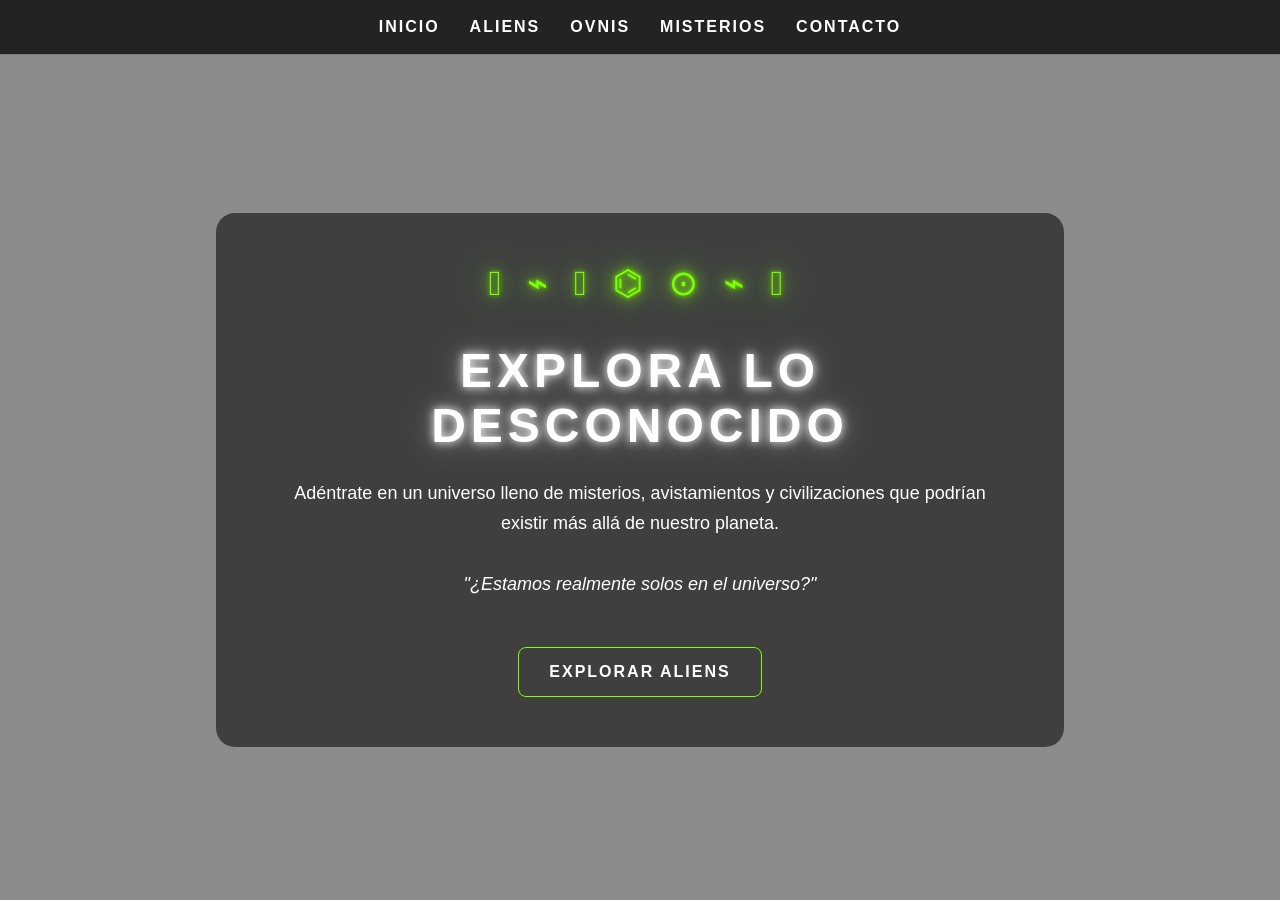
<file: index.html>
<!DOCTYPE html>
<html lang="es">

<head>

    <meta charset="UTF-8">

    <meta name="viewport"
          content="width=device-width, initial-scale=1.0">

    <title>Mundo Alienígena</title>

    <link rel="stylesheet" href="css.css">

    <link rel="icon" type="image/png" href="favicon.png">

</head>


<body>


    <!-- =========================================
         MENÚ PRINCIPAL
    ========================================== -->

    <nav class="menu">

        <a href="index.html">Inicio</a>

        <a href="aliens.html">Aliens</a>

        <a href="ovnis.html">OVNIs</a>

        <a href="misterios.html">Misterios</a>

        <a href="contacto.html">Contacto</a>

    </nav>


    <!-- =========================================
         INICIO
    ========================================== -->

    <main>

        <section class="inicio">

            <div class="inicio-contenido">

                <div class="alien-symbol">
                    𓂀 ⌁ ⍜ ⌬ ⊙ ⌁ 𓂀
                </div>


                <h1>
                    Explora lo desconocido
                </h1>


                <p class="intro">
                    Adéntrate en un universo lleno de misterios,
                    avistamientos y civilizaciones que podrían
                    existir más allá de nuestro planeta.
                </p>


                <p class="misterio">
                    "¿Estamos realmente solos en el universo?"
                </p>


                <a href="aliens.html"
                   class="boton-alien">

                    Explorar aliens

                </a>

            </div>

        </section>

    </main>


</body>

</html>
</file>
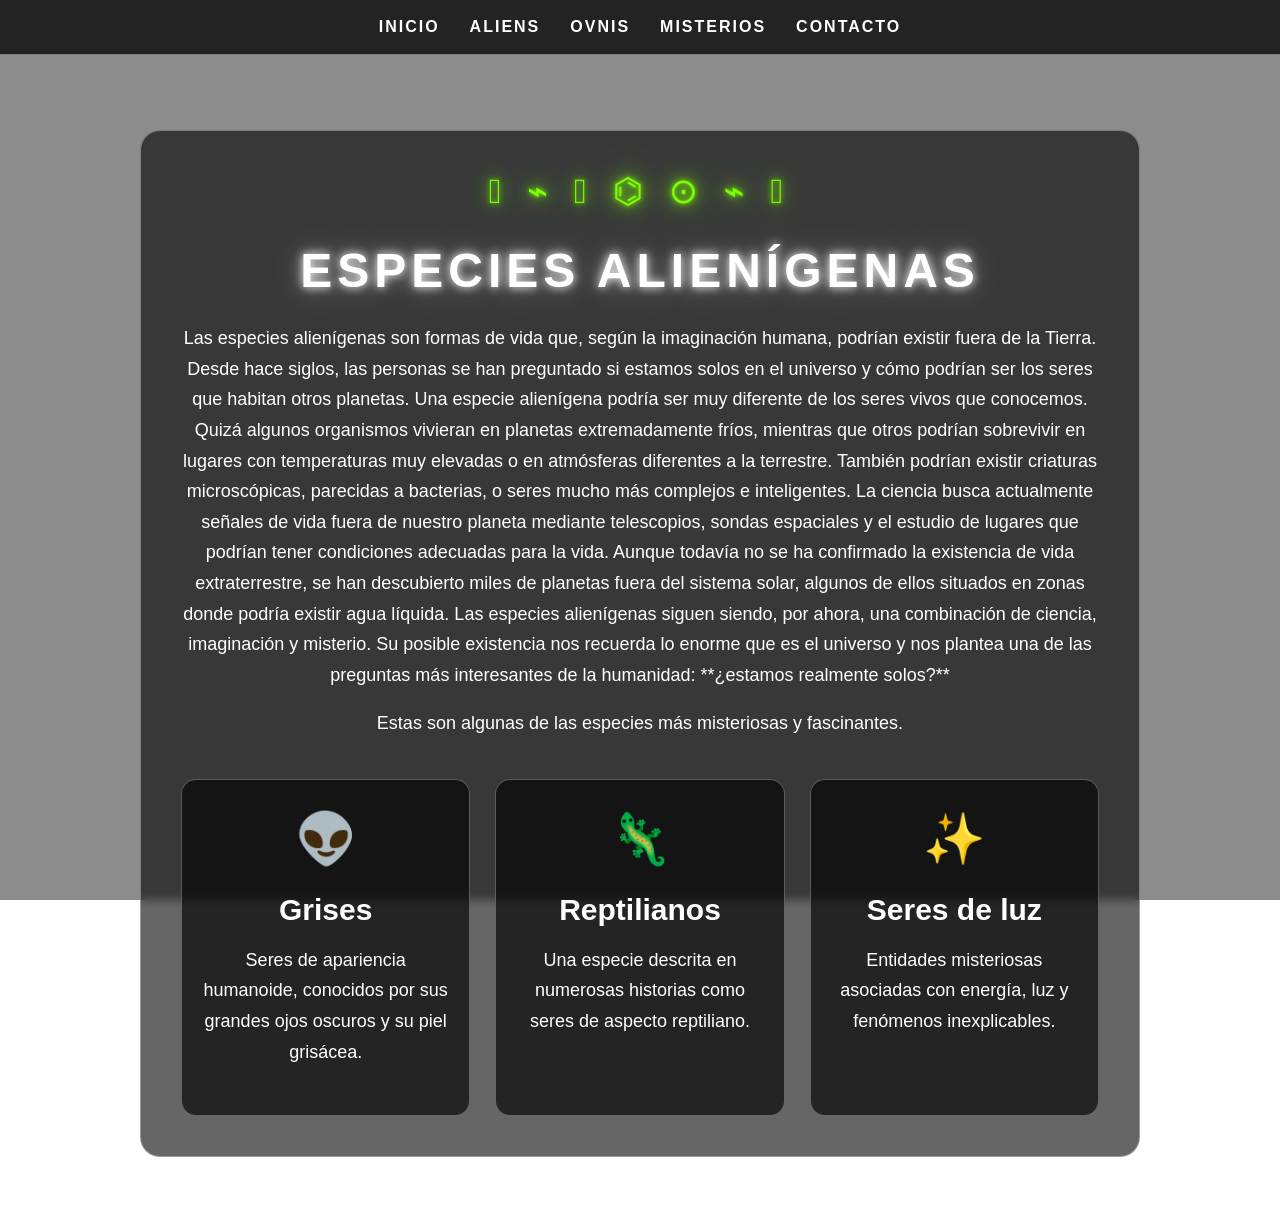
<file: aliens.html>
<!DOCTYPE html>
<html lang="es">

<head>

    <meta charset="UTF-8">

    <meta name="viewport"
          content="width=device-width, initial-scale=1.0">

    <title>Aliens | Mundo Alienígena</title>

    <link rel="stylesheet" href="css.css">

    <link rel="icon" type="image/png" href="favicon.png">

</head>


<body>


    <!-- MENÚ -->

    <nav class="menu">

        <a href="index.html">Inicio</a>

        <a href="aliens.html">Aliens</a>

        <a href="ovnis.html">OVNIs</a>

        <a href="misterios.html">Misterios</a>

        <a href="contacto.html">Contacto</a>

    </nav>


    <!-- CONTENIDO -->

    <main class="pagina">

        <div class="contenido">

            <div class="alien-symbol">
                𓂀 ⌁ ⍜ ⌬ ⊙ ⌁ 𓂀
            </div>


            <h1>
                Especies alienígenas
            </h1>


            <p class="parrafo-centrado"> 
                Las especies alienígenas son formas de vida que, según la imaginación humana, podrían existir fuera de la Tierra. Desde hace siglos, las personas se han preguntado si estamos solos en el universo y cómo podrían ser los seres que habitan otros planetas.

                Una especie alienígena podría ser muy diferente de los seres vivos que conocemos. Quizá algunos organismos vivieran en planetas extremadamente fríos, mientras que otros podrían sobrevivir en lugares con temperaturas muy elevadas o en atmósferas diferentes a la terrestre. 
                
                También podrían existir criaturas microscópicas, parecidas a bacterias, o seres mucho más complejos e inteligentes.

                La ciencia busca actualmente señales de vida fuera de nuestro planeta mediante telescopios, sondas espaciales y el estudio de lugares que podrían tener condiciones adecuadas para la vida.
                
                Aunque todavía no se ha confirmado la existencia de vida extraterrestre, se han descubierto miles de planetas fuera del sistema solar, algunos de ellos situados en zonas donde podría existir agua líquida.

                Las especies alienígenas siguen siendo, por ahora, una combinación de ciencia, imaginación y misterio. Su posible existencia nos recuerda lo enorme que es el universo y nos plantea una de las preguntas más interesantes de la humanidad: 
                
                **¿estamos realmente solos?**

            </p>


            <p>
                Estas son algunas de las especies más
                misteriosas y fascinantes.
            </p>


            <!-- TARJETAS -->

            <div class="alien-cards">


                <article class="alien-card">

                    <div class="card-icon">
                        👽
                    </div>

                    <h2>
                        Grises
                    </h2>

                    <p>
                        Seres de apariencia humanoide,
                        conocidos por sus grandes ojos
                        oscuros y su piel grisácea.
                    </p>

                </article>


                <article class="alien-card">

                    <div class="card-icon">
                        🦎
                    </div>

                    <h2>
                        Reptilianos
                    </h2>

                    <p>
                        Una especie descrita en numerosas
                        historias como seres de aspecto
                        reptiliano.
                    </p>

                </article>


                <article class="alien-card">

                    <div class="card-icon">
                        ✨
                    </div>

                    <h2>
                        Seres de luz
                    </h2>

                    <p>
                        Entidades misteriosas asociadas
                        con energía, luz y fenómenos
                        inexplicables.
                    </p>

                </article>


            </div>

        </div>

    </main>


</body>

</html>
</file>
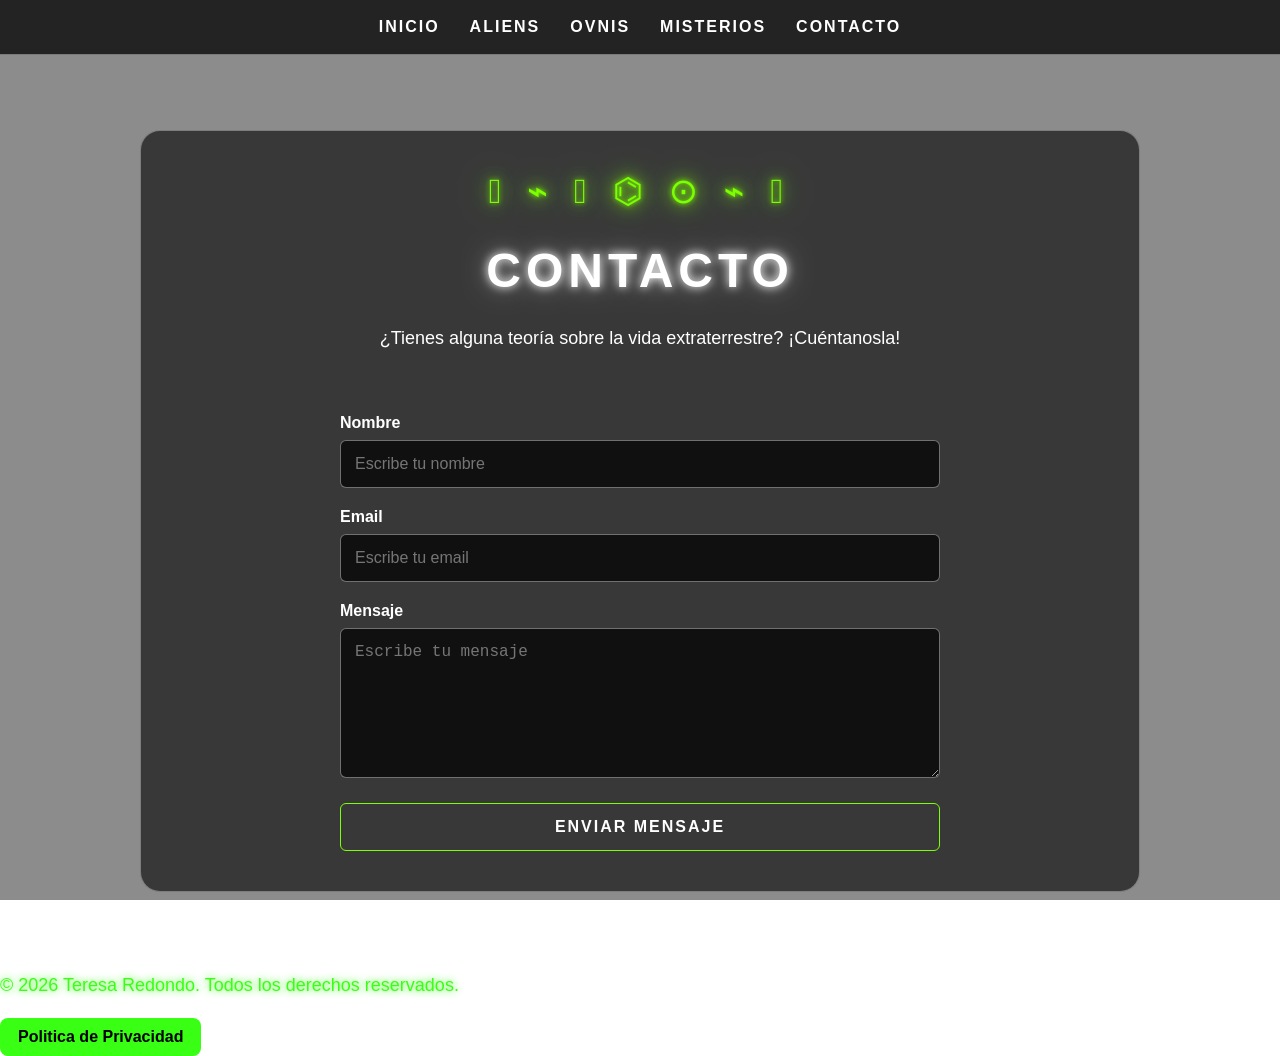
<file: contacto.html>
<!DOCTYPE html>
<html lang="es">

<head>

    <meta charset="UTF-8">

    <meta name="viewport"
          content="width=device-width, initial-scale=1.0">

    <title>Contacto | Mundo Alienígena</title>

    <link rel="stylesheet" href="css.css">

    <link rel="icon" type="image/png" href="favicon.png">

</head>


<body>


    <!-- MENÚ -->

    <nav class="menu">

        <a href="index.html">Inicio</a>

        <a href="aliens.html">Aliens</a>

        <a href="ovnis.html">OVNIs</a>

        <a href="misterios.html">Misterios</a>

        <a href="contacto.html">Contacto</a>

    </nav>


    <!-- CONTACTO -->

    <main class="pagina">

        <div class="contenido contacto">

            <div class="alien-symbol">
                𓂀 ⌁ ⍜ ⌬ ⊙ ⌁ 𓂀
            </div>


            <h1>
                Contacto
            </h1>


            <p>
                ¿Tienes alguna teoría sobre la vida
                extraterrestre? ¡Cuéntanosla!
            </p>


            <form>


                <label for="nombre">
                    Nombre
                </label>

                <input
                    type="text"
                    id="nombre"
                    name="nombre"
                    placeholder="Escribe tu nombre"
                >


                <label for="email">
                    Email
                </label>

                <input
                    type="email"
                    id="email"
                    name="email"
                    placeholder="Escribe tu email"
                >


                <label for="mensaje">
                    Mensaje
                </label>

                <textarea
                    id="mensaje"
                    name="mensaje"
                    placeholder="Escribe tu mensaje"
                ></textarea>


                <button type="submit">
                    Enviar mensaje
                </button>


            </form>

        </div>

    </main>
<footer class="pie">

        <p class="texto-alien">
            © 2026 Teresa Redondo. Todos los derechos reservados.
        </p>

        <a href="https://drive.google.com/file/d/1H7oV_-sp0BNprJAzQrc1J8xNCpfcQO_p/view?usp=sharing" class="boton-privacidad">Politica de Privacidad</a>



    </footer>

</body>

</html>
</file>
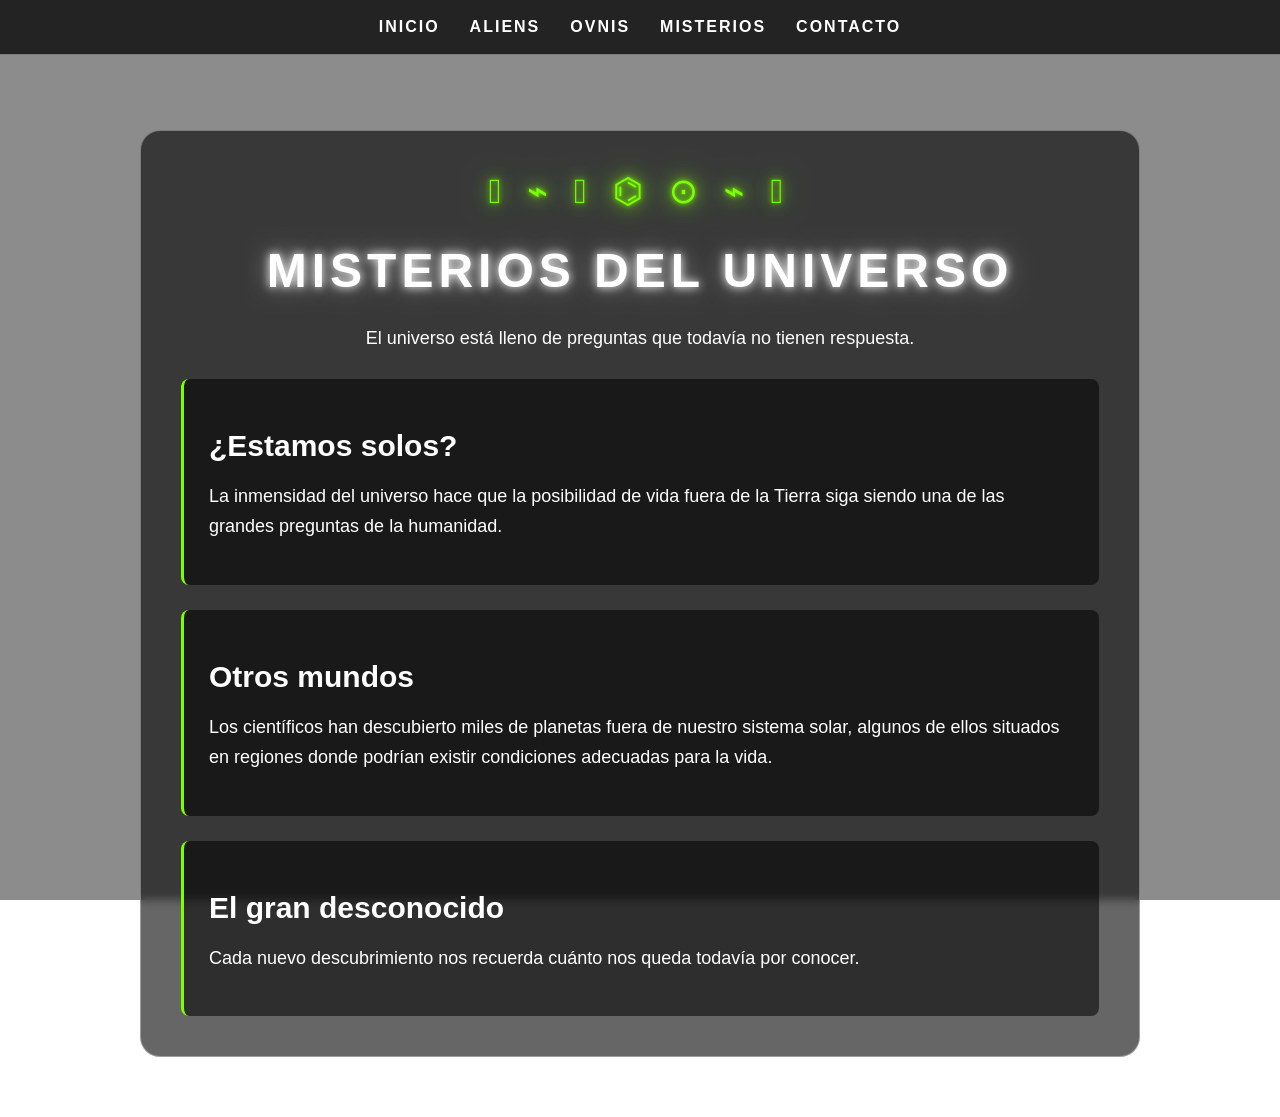
<file: misterios.html>
<!DOCTYPE html>
<html lang="es">

<head>

    <meta charset="UTF-8">

    <meta name="viewport"
          content="width=device-width, initial-scale=1.0">

    <title>Misterios | Mundo Alienígena</title>

    <link rel="stylesheet" href="css.css">

    <link rel="icon" type="image/png" href="favicon.png">

</head>


<body>


    <!-- MENÚ -->

    <nav class="menu">

        <a href="index.html">Inicio</a>

        <a href="aliens.html">Aliens</a>

        <a href="ovnis.html">OVNIs</a>

        <a href="misterios.html">Misterios</a>

        <a href="contacto.html">Contacto</a>

    </nav>


    <!-- CONTENIDO -->

    <main class="pagina">

        <div class="contenido">

            <div class="alien-symbol">
                𓂀 ⌁ ⍜ ⌬ ⊙ ⌁ 𓂀
            </div>


            <h1>
                Misterios del universo
            </h1>


            <p>
                El universo está lleno de preguntas
                que todavía no tienen respuesta.
            </p>


            <div class="misterio-card">

                <h2>
                    ¿Estamos solos?
                </h2>

                <p>
                    La inmensidad del universo hace que la
                    posibilidad de vida fuera de la Tierra
                    siga siendo una de las grandes preguntas
                    de la humanidad.
                </p>

            </div>


            <div class="misterio-card">

                <h2>
                    Otros mundos
                </h2>

                <p>
                    Los científicos han descubierto miles
                    de planetas fuera de nuestro sistema solar,
                    algunos de ellos situados en regiones donde
                    podrían existir condiciones adecuadas
                    para la vida.
                </p>

            </div>


            <div class="misterio-card">

                <h2>
                    El gran desconocido
                </h2>

                <p>
                    Cada nuevo descubrimiento nos recuerda
                    cuánto nos queda todavía por conocer.
                </p>

            </div>


        </div>

    </main>


</body>

</html>
</file>
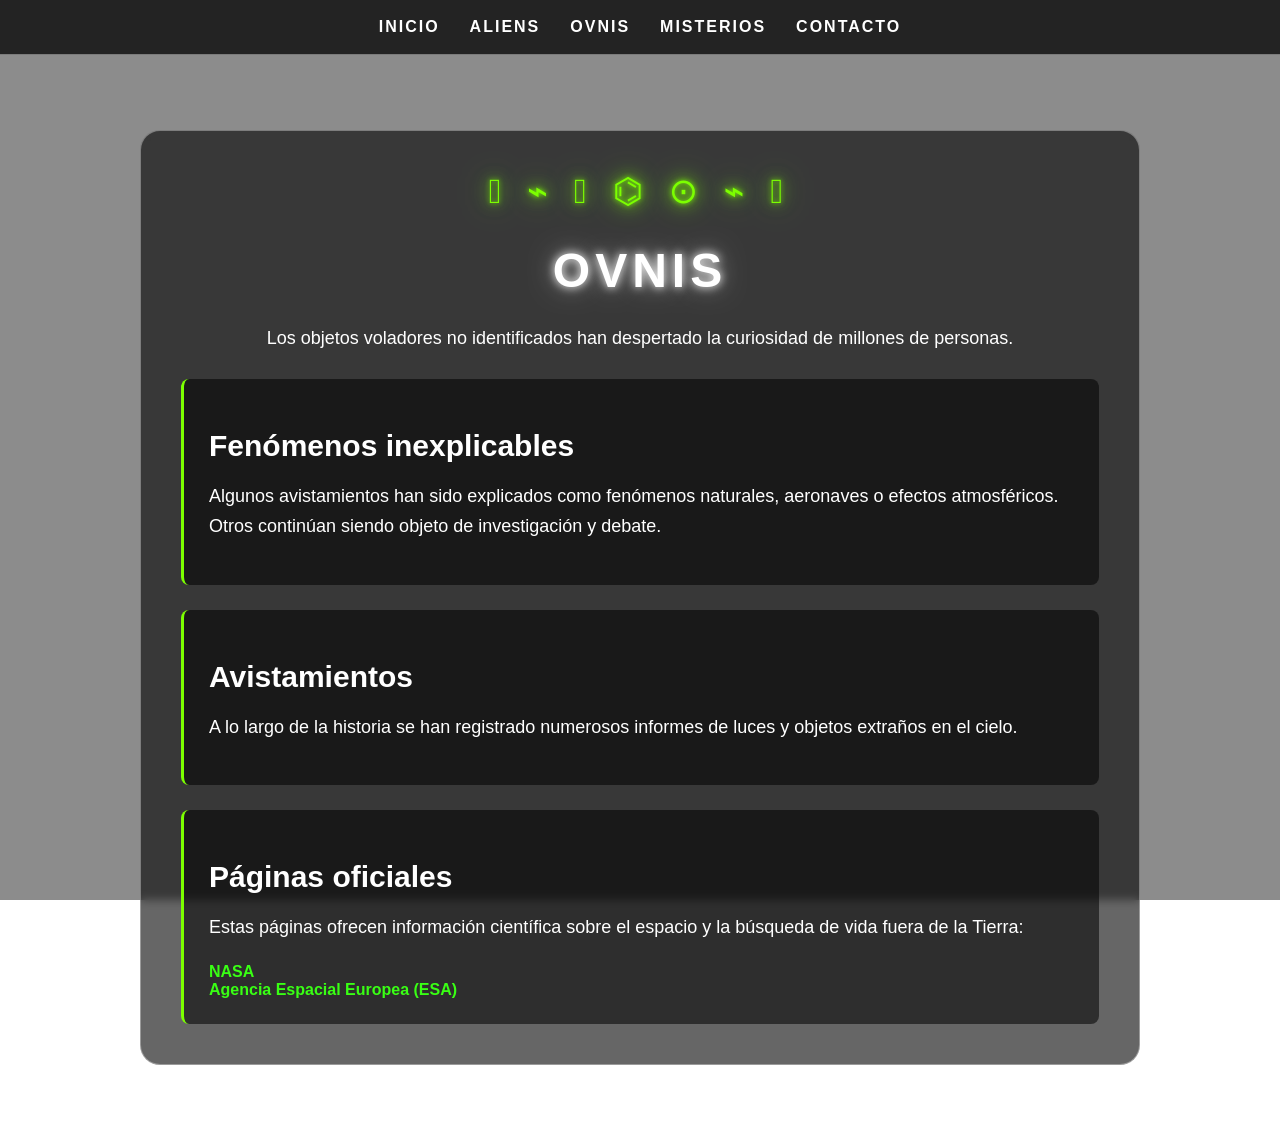
<file: ovnis.html>
<!DOCTYPE html>
<html lang="es">

<head>

    <meta charset="UTF-8">

    <meta name="viewport"
          content="width=device-width, initial-scale=1.0">

    <title>OVNIs | Mundo Alienígena</title>

    <link rel="stylesheet" href="css.css">

    <link rel="icon" type="image/png" href="favicon.png">

</head>


<body>


    <!-- MENÚ -->

    <nav class="menu">

        <a href="index.html">Inicio</a>

        <a href="aliens.html">Aliens</a>

        <a href="ovnis.html">OVNIs</a>

        <a href="misterios.html">Misterios</a>

        <a href="contacto.html">Contacto</a>

    </nav>


    <!-- CONTENIDO -->

    <main class="pagina">

        <div class="contenido">

            <div class="alien-symbol">
                𓂀 ⌁ ⍜ ⌬ ⊙ ⌁ 𓂀
            </div>


            <h1>
                OVNIs
            </h1>


            <p>
                Los objetos voladores no identificados
                han despertado la curiosidad de millones
                de personas.
            </p>


            <div class="info-box">

                <h2>
                    Fenómenos inexplicables
                </h2>

                <p>
                    Algunos avistamientos han sido explicados
                    como fenómenos naturales, aeronaves o
                    efectos atmosféricos. Otros continúan
                    siendo objeto de investigación y debate.
                </p>

            </div>


            <div class="info-box">

                <h2>
                    Avistamientos
                </h2>

                <p>
                    A lo largo de la historia se han registrado
                    numerosos informes de luces y objetos
                    extraños en el cielo.
                </p>

            </div>


<div class="info-box">

    <h2>
        Páginas oficiales
    </h2>

    <p>
        Estas páginas ofrecen información científica sobre el espacio y la búsqueda
        de vida fuera de la Tierra:
    </p>

    <section class="enlaces-oficiales">

        <a href="https://www.nasa.gov/" target="_blank">NASA</a><br>
        <a href="https://www.esa.int/" target="_blank">Agencia Espacial Europea (ESA)</a>

    </section>

</div>


        </div>

    </main>


</body>

</html>
</file>
<file: css.css>
/* =========================================
   CONFIGURACIÓN GENERAL
========================================= */

* {
    box-sizing: border-box;
}

html {
    scroll-behavior: smooth;
}

body {
    margin: 0;
    min-height: 100vh;

    color: white;
    font-family: Arial, sans-serif;

    /*
       IMAGEN DE FONDO
    */

    background-image: url("https://media.istockphoto.com/id/1457561088/es/foto/alien-mostrando-el-signo-de-la-paz-renderizado-3d.jpg?s=612x612&w=0&k=20&c=wAi6oduFupp6fP8paYOw_r___iCiX9k0r5WXH4ZZ82g=");

    background-size: cover;
    background-position: center;
    background-repeat: no-repeat;
    background-attachment: fixed;
}


/* =========================================
   CAPA OSCURA SOBRE EL FONDO
========================================= */

body::before {
    content: "";

    position: fixed;
    inset: 0;

    background: rgba(0, 0, 0, 0.45);

    z-index: -1;
}


/* =========================================
   MENÚ
========================================= */

.menu {
    position: fixed;

    top: 0;
    left: 0;

    width: 100%;

    display: flex;
    justify-content: center;
    align-items: center;

    gap: 30px;

    padding: 18px;

    background: rgba(0, 0, 0, 0.75);

    border-bottom: 1px solid rgba(255, 255, 255, 0.4);

    backdrop-filter: blur(8px);

    z-index: 1000;
}


/* Enlaces del menú */

.menu a {
    color: white;

    text-decoration: none;

    font-size: 16px;
    font-weight: bold;

    text-transform: uppercase;

    letter-spacing: 2px;

    transition: 0.3s;
}


/* Efecto al pasar el ratón */

.menu a:hover {
    color: #7cff00;

    text-shadow:
        0 0 5px #7cff00,
        0 0 15px #7cff00;
}


/* =========================================
   INICIO
========================================= */

.inicio {
    min-height: 100vh;

    display: flex;

    justify-content: center;
    align-items: center;

    padding: 100px 20px 40px;

    text-align: center;
}


.inicio-contenido {
    width: 100%;
    max-width: 850px;

    padding: 50px;

    background: rgba(0, 0, 0, 0.55);

    border: 1px solid rgba(255, 255, 255, 0.4);

    border-radius: 20px;

    backdrop-filter: blur(5px);
}


/* =========================================
   SÍMBOLOS ALIENÍGENAS
========================================= */

.alien-symbol {
    font-size: 35px;
    letter-spacing: 8px;

    color: #7cff00;

    text-shadow:
        0 0 5px #7cff00,
        0 0 15px #7cff00,
        0 0 30px #7cff00;
}


/* =========================================
   TÍTULOS
========================================= */

h1 {
    margin-bottom: 25px;

    font-size: 48px;

    text-transform: uppercase;

    letter-spacing: 5px;

    text-shadow:
        0 0 10px white,
        0 0 25px rgba(255, 255, 255, 0.5);
}


h2 {
    font-size: 30px;

    margin-bottom: 15px;
}


h3 {
    font-size: 24px;
}


/* =========================================
   TEXTOS
========================================= */

p {
    line-height: 1.7;

    font-size: 18px;
}


.intro {
    max-width: 700px;

    margin: 0 auto;
}


.misterio {
    margin-top: 30px;

    font-style: italic;
}


/* =========================================
   BOTÓN EXPLORAR
========================================= */

.boton-alien {
    display: inline-block;

    margin-top: 30px;

    padding: 15px 30px;

    color: white;

    text-decoration: none;

    font-weight: bold;

    text-transform: uppercase;

    letter-spacing: 2px;

    border: 1px solid #7cff00;

    border-radius: 8px;

    transition: 0.3s;
}


.boton-alien:hover {
    background: #7cff00;

    color: black;

    box-shadow:
        0 0 10px #7cff00,
        0 0 30px #7cff00;
}


/* =========================================
   PÁGINAS INTERIORES
========================================= */

.pagina {
    min-height: 100vh;

    padding: 130px 20px 60px;
}


.contenido {
    width: 100%;
    max-width: 1000px;

    margin: 0 auto;

    padding: 40px;

    text-align: center;

    background: rgba(0, 0, 0, 0.6);

    border: 1px solid rgba(255, 255, 255, 0.35);

    border-radius: 20px;

    backdrop-filter: blur(5px);
}


/* =========================================
   TARJETAS DE ALIENS
========================================= */



.alien-cards {
    display: grid;

    grid-template-columns: repeat(3, 1fr);

    gap: 25px;

    margin-top: 40px;
}


.alien-card {
    position: relative;

    overflow: hidden;

    padding: 30px 20px;

    background: rgba(0, 0, 0, 0.65);

    border: 1px solid rgba(255, 255, 255, 0.3);

    border-radius: 15px;

    transition: 0.3s;
}


/* Imagen de fondo de las tarjetas */

.alien-card::before {
    content: "";

    position: absolute;

    inset: 0;

    background-size: cover;

    background-position: center;

    background-repeat: no-repeat;

    opacity: 0.35;

    z-index: 0;
}


/* Primera tarjeta - GRises */

.alien-card:nth-child(1)::before {
    background-image: url("https://img.freepik.com/foto-gratis/extraterrestre-monocromatico-disparo-medio_23-2151444839.jpg?semt=ais_hybrid&w=740&q=80");
}


/* Segunda tarjeta - Reptilianos */

.alien-card:nth-child(2)::before {
    background-image: url("https://i.pinimg.com/236x/b8/22/e1/b822e135d77333654183cb89027ff905.jpg");
}


/* Tercera tarjeta - Seres de luz */

.alien-card:nth-child(3)::before {
    background-image: url("https://i.pinimg.com/236x/1a/f7/55/1af7554584265ff8298135ab8aee34c8.jpg");
}


/* Contenido de las tarjetas por encima de la imagen */

.alien-card > * {
    position: relative;

    z-index: 1;
}


/* Efecto al pasar el ratón */

.alien-card:hover {
    transform: translateY(-8px);

    border-color: #7cff00;

    box-shadow:
        0 0 15px rgba(124, 255, 0, 0.5);
}


.card-icon {
    font-size: 50px;

    margin-bottom: 15px;
}


/* =========================================
   CAJAS DE INFORMACIÓN
========================================= */

.info-box,
.misterio-card {
    margin-top: 25px;

    padding: 25px;

    text-align: left;

    background: rgba(0, 0, 0, 0.55);

    border-left: 3px solid #7cff00;

    border-radius: 8px;
}


/* =========================================
   PÁRRAFO CENTRADO
========================================= */

.parrafo-centrado {
    text-align: center;
}


/* =========================================
   PÁGINAS OFICIALES
========================================= */

.enlaces-oficiales {
    margin-top: 20px;
}


.enlaces-oficiales a {
    color: #39ff14;

    text-decoration: none;

    font-weight: bold;

    transition: 0.3s;
}


.enlaces-oficiales a:hover {
    color: #00ff88;

    text-shadow:
        0 0 5px #39ff14,
        0 0 10px #39ff14,
        0 0 20px #39ff14;
}


/* =========================================
   DECORACIÓN
========================================= */

.alien-sign {
    margin-top: 40px;

    font-size: 30px;

    letter-spacing: 8px;
}


/* =========================================
   FORMULARIO
========================================= */

form {
    max-width: 600px;

    margin: 40px auto 0;

    display: flex;

    flex-direction: column;

    text-align: left;
}


form label {
    margin-top: 20px;

    margin-bottom: 8px;

    font-weight: bold;
}


form input,
form textarea {
    width: 100%;

    padding: 14px;

    font-size: 16px;

    color: white;

    background: rgba(0, 0, 0, 0.7);

    border: 1px solid rgba(255, 255, 255, 0.4);

    border-radius: 6px;

    outline: none;
}


form input:focus,
form textarea:focus {
    border-color: #7cff00;

    box-shadow:
        0 0 10px rgba(124, 255, 0, 0.4);
}


form textarea {
    min-height: 150px;

    resize: vertical;
}


form button {
    margin-top: 25px;

    padding: 14px;

    font-size: 16px;

    font-weight: bold;

    text-transform: uppercase;

    letter-spacing: 2px;

    color: white;

    background: transparent;

    border: 1px solid #7cff00;

    border-radius: 6px;

    cursor: pointer;

    transition: 0.3s;
}


form button:hover {
    background: #7cff00;

    color: black;

    box-shadow:
        0 0 15px #7cff00;
}


/* =========================================
   MÓVILES
========================================= */

@media (max-width: 700px) {

    .menu {
        gap: 10px;

        padding: 15px 8px;

        flex-wrap: wrap;
    }


    .menu a {
        font-size: 12px;

        letter-spacing: 1px;
    }


    h1 {
        font-size: 32px;
    }


    .inicio-contenido,
    .contenido {
        padding: 25px 18px;
    }


    .alien-cards {
        grid-template-columns: 1fr;
    }


    p {
        font-size: 16px;
    }

}

.boton-privacidad {
    display: inline-block;
    background-color: #39ff14; /* verde alienígena */
    color: #000;
    padding: 10px 18px;
    border-radius: 8px;
    text-decoration: none;
    font-weight: bold;
    transition: 0.3s;
}

.boton-privacidad:hover {
    background-color: #7fff00;
    box-shadow: 0 0 15px #39ff14;
    transform: scale(1.05);
}

.texto-alien {
    color: #39ff14;
    text-shadow: 0 0 8px #39ff14;
}
</file>
